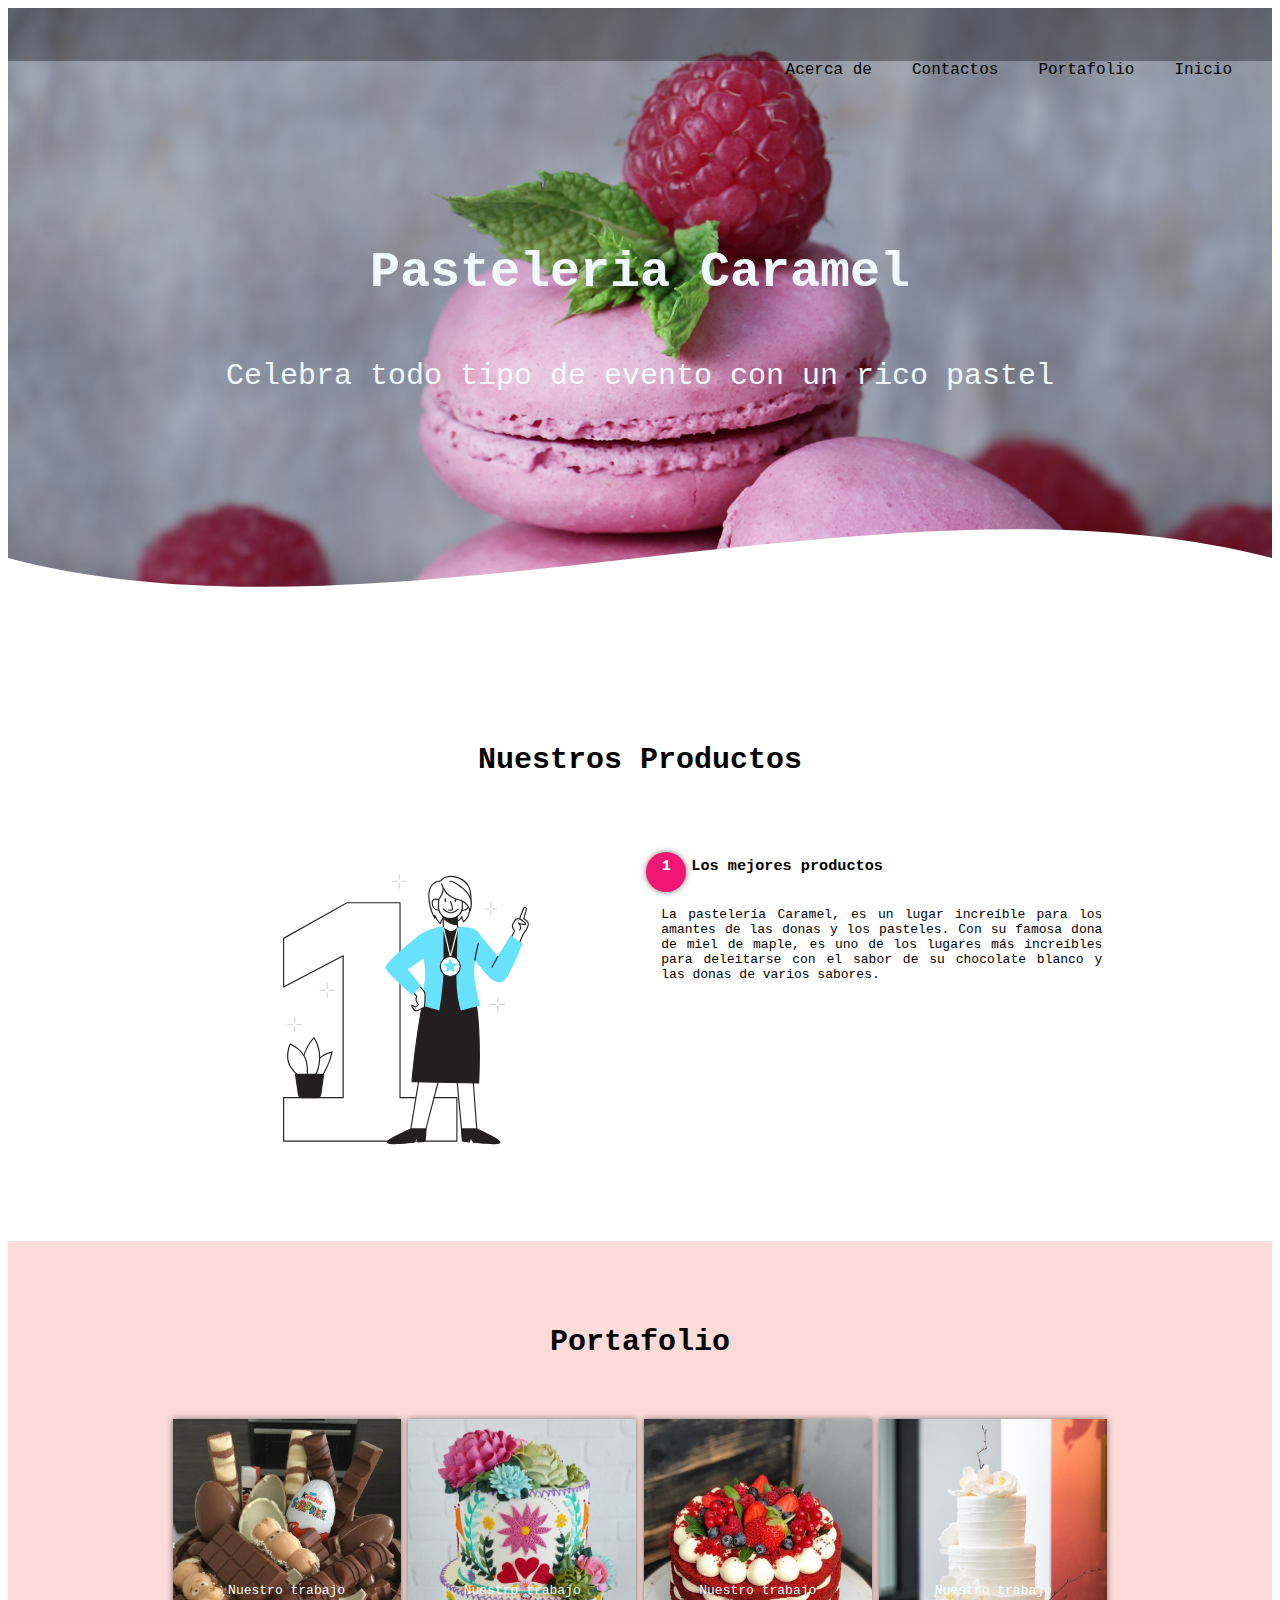
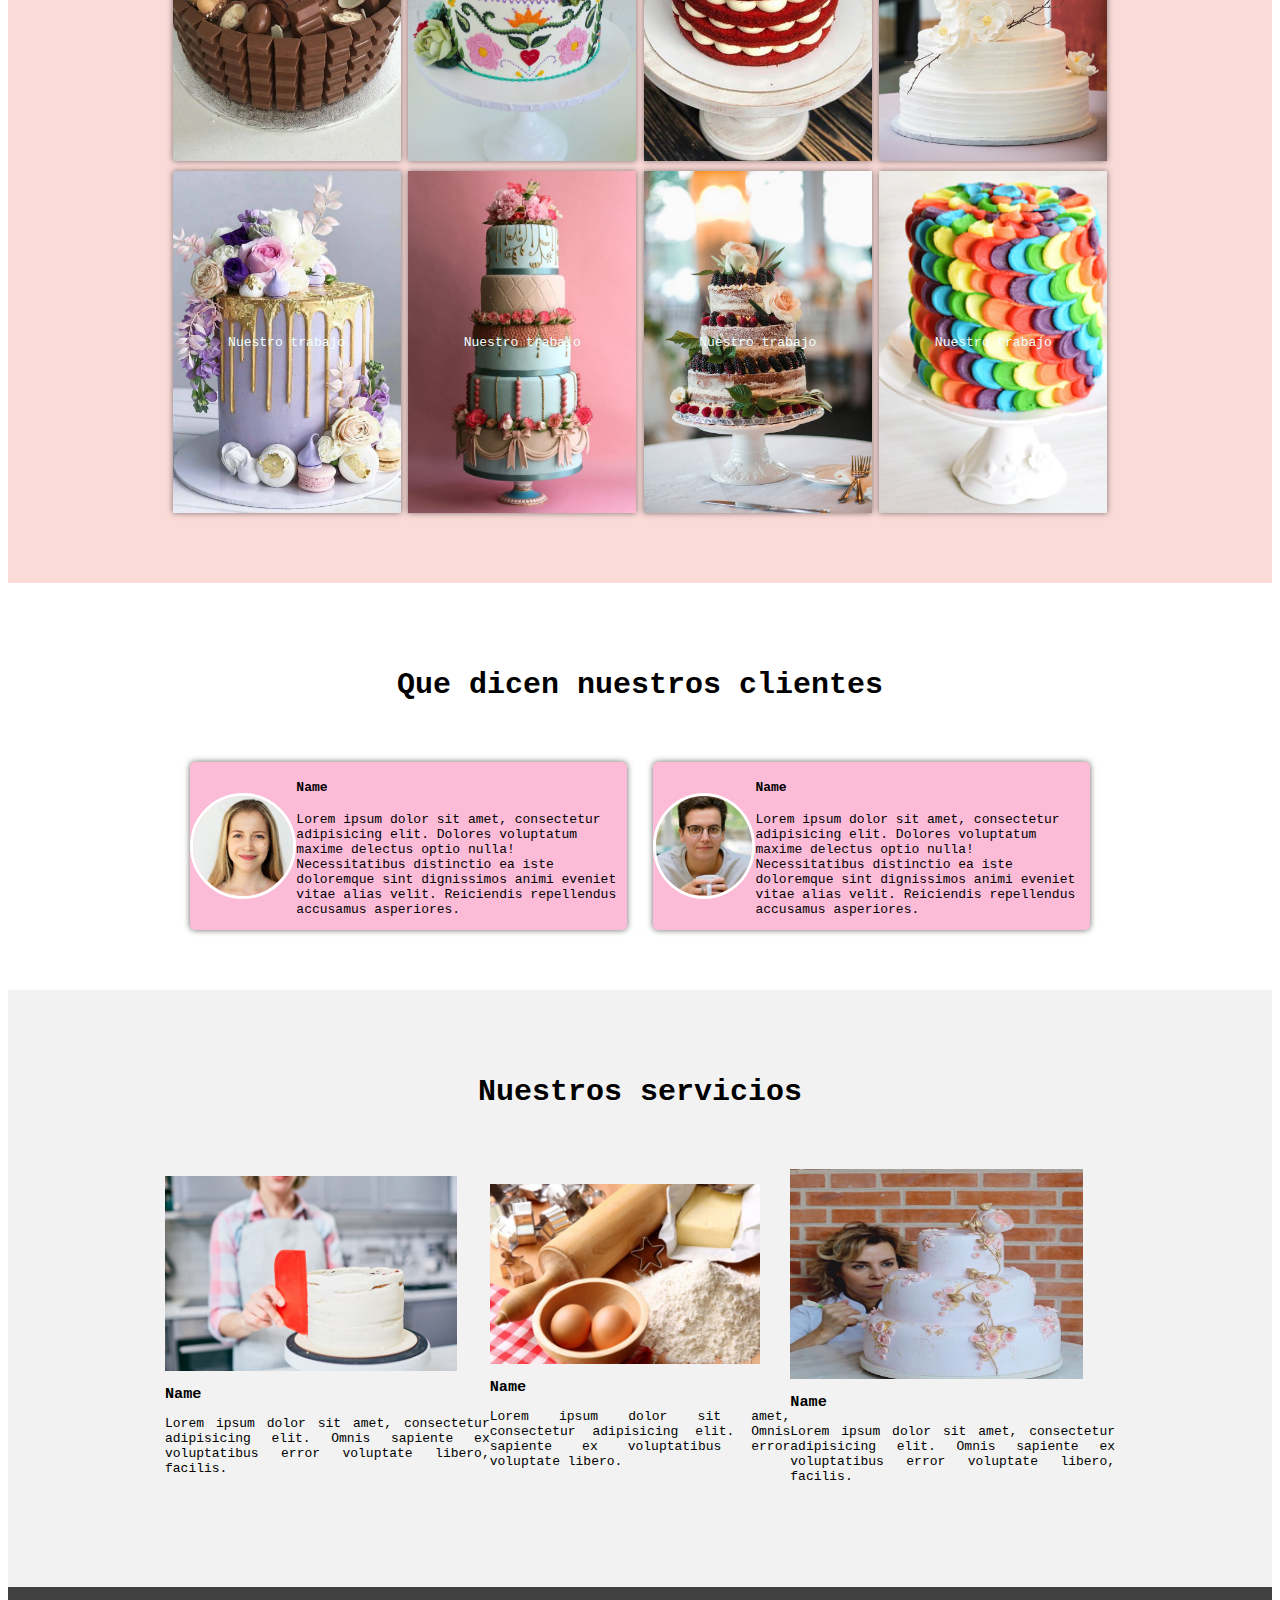
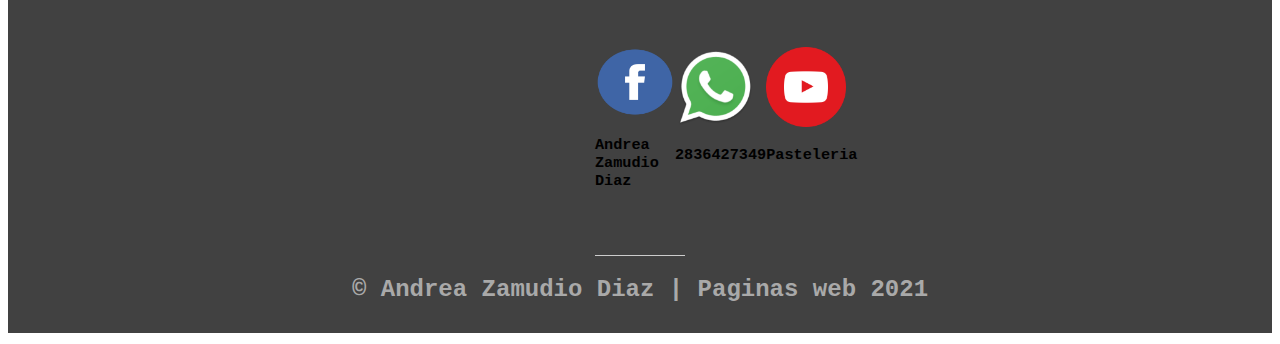
<file: index.html>
<!DOCTYPE html>
<html>
    <head>
        <title>Pasteleria caramel</title>
        <meta charset="utf-8">
        <link rel="stylesheet" href="CSS/css.css">
    </head>
    <body>
        <header>
            <nav>
                <ul>
                    <li><a href="#">Inicio</a></li>
                    <li><a href="#">Portafolio</a></li>
                    <li><a href="#">Contactos</a></li>
                    <li><a href="#">Acerca de</a></li>
                </ul>
            </nav>
            <section class="textos-header">
                <h1>Pasteleria Caramel</h1>
                <h2>Celebra todo tipo de evento con un rico pastel</h2>
            </section>
          <div class="ola" style="height: 150px; overflow: hidden;" ><svg viewBox="0 0 500 150" preserveAspectRatio="none" style="height: 100%; width: 100%;"><path d="M0.00,49.98 C149.99,150.00 349.20,-49.98 500.00,49.98 L500.00,150.00 L0.00,150.00 Z" style="stroke: none; fill: #fff;"></path></svg></div>
        </header>
        <main><section class="contenedor sobre-nosotros"> <h2 class="titulo">Nuestros Productos</h2> 
        <div class="contenedor-sobre-nosotros"><img src="IMG/Ranking_Flatline.svg" alt="" class="imagen-about-us">
        <div class="contenido-textos">
            <h3><span>1</span>Los mejores productos</h3>
            <p>La pastelería Caramel, es un lugar increíble para los amantes de las donas y los pasteles. Con su famosa dona de miel de maple, es uno de los lugares más increíbles para deleitarse con el sabor de su chocolate blanco y las donas de varios sabores.</p>
        </div>
         </div>
         </section>
         <section class="portafolio">
             <div class="contenedor">
                 <h2 class="titulo">Portafolio</h2>
                 <div class="galeria-port">
                     <div class="imagen-port">
                        <img src="IMG/chocolate.jpg">
                        <div class="hover-galeria">
                            <p>Nuestro trabajo</p>
                        
                        </div> 
                     </div>
                     
                     <div class="imagen-port">
                        <img src="IMG/coloridow.jpeg">
                        <div class="hover-galeria">
                            <p>Nuestro trabajo</p>
                        
                        </div> 
                     </div>
                     
                     <div class="imagen-port">
                        <img src="IMG/red%20velvet.jpeg">
                        <div class="hover-galeria">
                            <p>Nuestro trabajo</p>
                        
                        </div> 
                     </div>
                     
                     <div class="imagen-port">
                        <img src="IMG/boda.jpg">
                        <div class="hover-galeria">
                            <p>Nuestro trabajo</p>
                        
                        </div> 
                     </div>
                     
                     <div class="imagen-port">
                        <img src="IMG/morado.png">
                        <div class="hover-galeria">
                            <p>Nuestro trabajo</p>
                        
                        </div> 
                     </div>
                     <div class="imagen-port">
                        <img src="IMG/ultimo.jpg">
                        <div class="hover-galeria">
                            <p>Nuestro trabajo</p>
                        
                        </div> 
                     </div>
                     
                     <div class="imagen-port">
                        <img src="IMG/boda2.jpg">
                        <div class="hover-galeria">
                            <p>Nuestro trabajo</p>
                        
                        </div> 
                     </div>
                     <div class="imagen-port">
                        <img src="IMG/arcoiris.jpg">
                        <div class="hover-galeria">
                            <p>Nuestro trabajo</p>
                        
                        </div> 
                     </div>
                 </div>
                
             </div>
         </section>
         <section class="clientes contenedor">
             <h2 class="titulo">Que dicen nuestros clientes</h2>
             <div class="cards">
                <div class="card">
                   <img src="IMG/rostro1.jpg" width="180px" height="120px">
                   <div class="contenido-texto-card">
                       <h4>Name</h4>
                       <p>Lorem ipsum dolor sit amet, consectetur adipisicing elit. Dolores voluptatum maxime delectus optio nulla! Necessitatibus distinctio ea iste doloremque sint dignissimos animi eveniet vitae alias velit. Reiciendis repellendus accusamus asperiores.</p>
                   </div>
                    
                </div>
                
                <div class="card">
                   <img src="IMG/rostro2.jpeg" width="150px" height="120px">
                   <div class="contenido-texto-card">
                       <h4>Name</h4>
                       <p>Lorem ipsum dolor sit amet, consectetur adipisicing elit. Dolores voluptatum maxime delectus optio nulla! Necessitatibus distinctio ea iste doloremque sint dignissimos animi eveniet vitae alias velit. Reiciendis repellendus accusamus asperiores.</p>
                   </div>
                    
                </div>
                 
             </div>
            </section>
            <section class="about-services">
                <div class="contenedor">
                   <h2 class="titulo">Nuestros servicios</h2> 
                   <div class="servicio-cont">
                      <div class="servicio-ind">
                         <img src="IMG/haciendo-pastel_1098-13836.jpg">
                         <h3>Name</h3>
                         <p>Lorem ipsum dolor sit amet, consectetur adipisicing elit. Omnis sapiente ex voluptatibus error voluptate libero, facilis.</p>
                          
                      </div>
                       
                       <div class="servicio-ind">
                         <img src="IMG/ilustracion2.jpg">
                         <h3>Name</h3>
                         <p>Lorem ipsum dolor sit amet, consectetur adipisicing elit. Omnis sapiente ex voluptatibus error voluptate libero.</p>
                          
                      </div>
                      <div class="servicio-ind">
                         <img src="IMG/ilustra3.jpg" height="210px">
                         <h3>Name</h3>
                         <p>Lorem ipsum dolor sit amet, consectetur adipisicing elit. Omnis sapiente ex voluptatibus error voluptate libero, facilis.</p>
                          
                      </div>
                   </div>
                </div>
            </section>
        </main>
       <footer>
           <div class="contenedor-footer">
              <div class="cont-footer">
                  <img src="IMG/facebook_icon-icons.com_59205.png" width="80px" height="70px">
                  <h3>Andrea Zamudio Diaz</h3>
              </div>
               <div class="cont-footer">
                  <img src="IMG/Whatsapp_37229.png" width="80px" height="80px">
                  <h3>2836427349</h3>
              </div>
               <div class="cont-footer">
                  <img src="IMG/1491580651-yumminkysocialmedia28_83061.png" height="80px" width="80px">
                  <h3>Pasteleria</h3>
              </div>
           </div>
           <h2 class="titulo-final">&copy; Andrea Zamudio Diaz | Paginas web 2021</h2>
       </footer>
    </body>
</html>
</file>
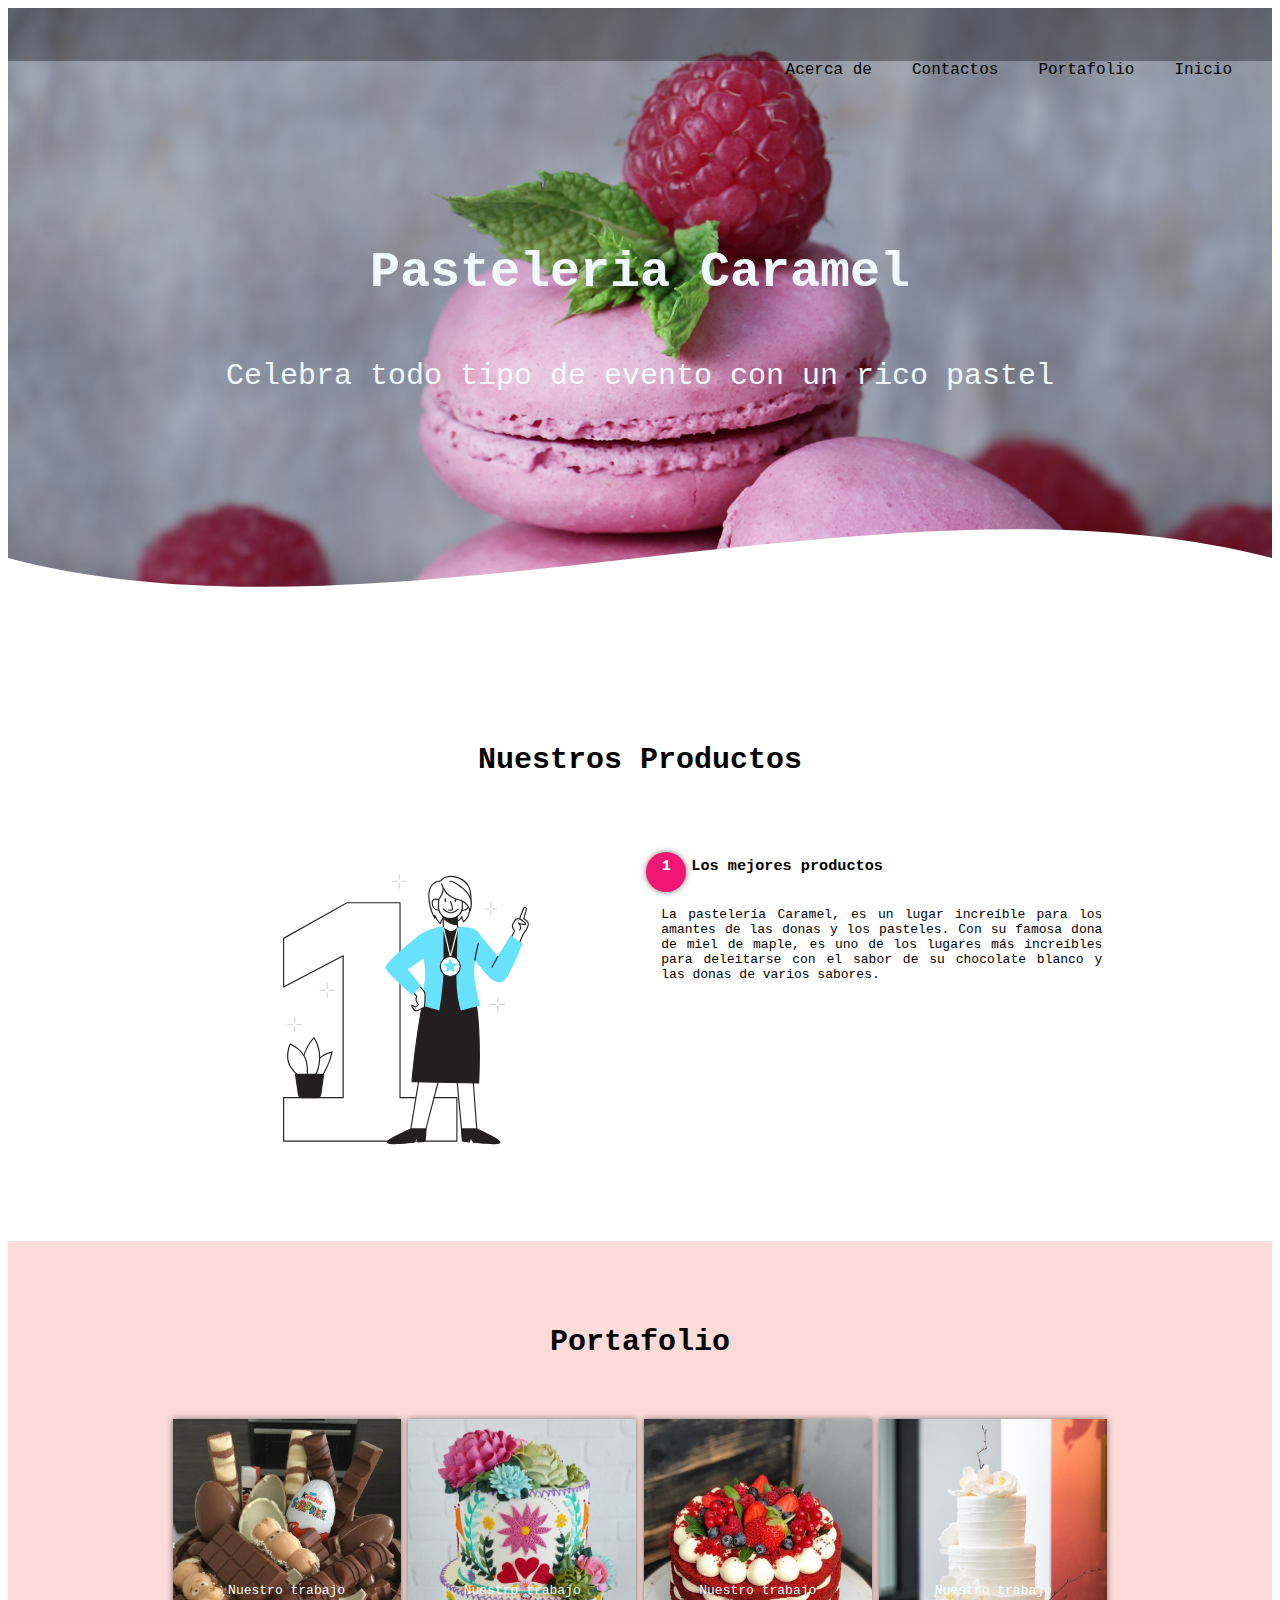
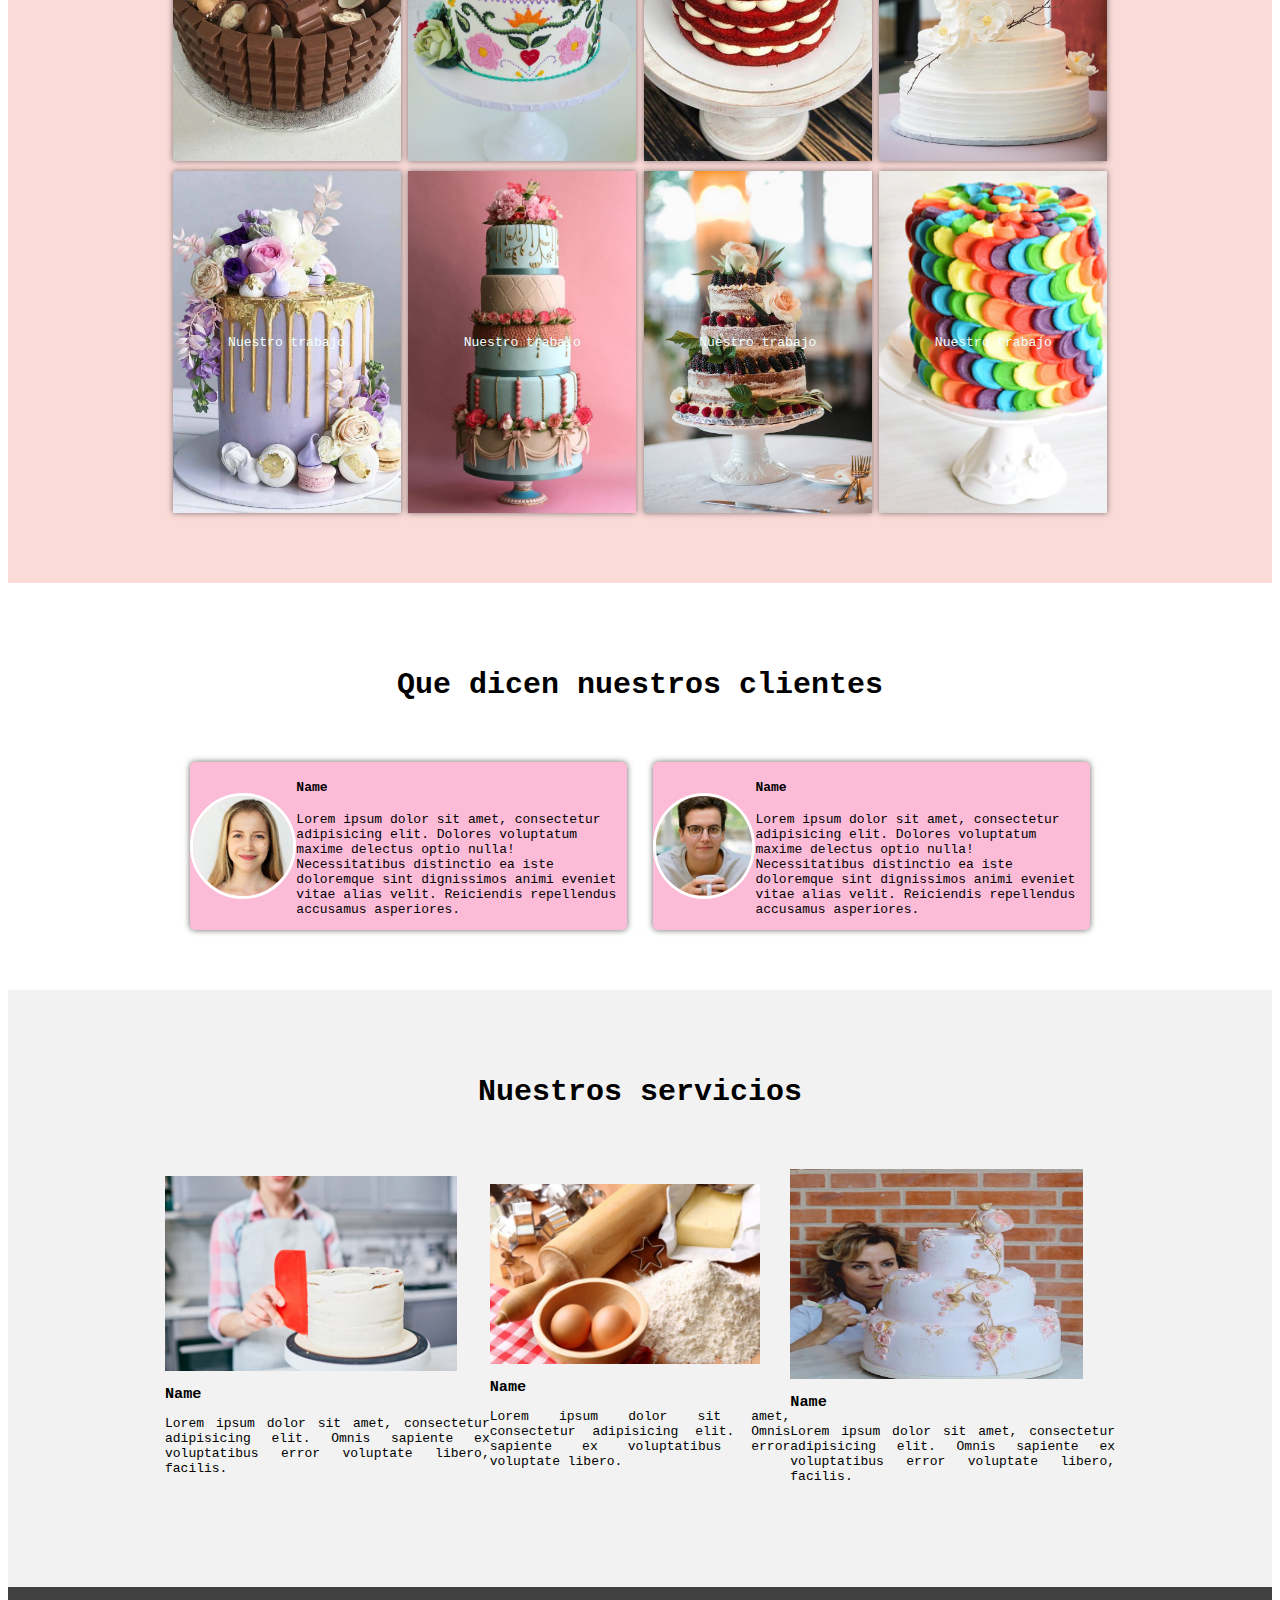
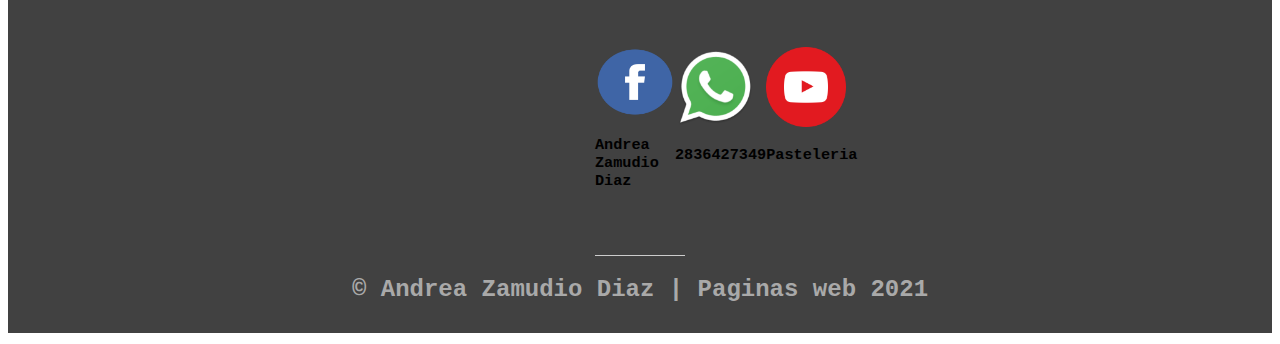
<file: PAGWEB.html>
<!DOCTYPE html>
<html>
    <head>
        <title>MENU</title>
        <meta charset="utf-8">
        <link rel="stylesheet" href="CSS/css.css">
    </head>
    <body>
        <header>
            <nav>
                <ul>
                    <li><a href="#">Inicio</a></li>
                    <li><a href="#">Portafolio</a></li>
                    <li><a href="#">Contactos</a></li>
                    <li><a href="#">Acerca de</a></li>
                </ul>
            </nav>
            <section class="textos-header">
                <h1>Pasteleria Caramel</h1>
                <h2>Celebra todo tipo de evento con un rico pastel</h2>
            </section>
          <div class="ola" style="height: 150px; overflow: hidden;" ><svg viewBox="0 0 500 150" preserveAspectRatio="none" style="height: 100%; width: 100%;"><path d="M0.00,49.98 C149.99,150.00 349.20,-49.98 500.00,49.98 L500.00,150.00 L0.00,150.00 Z" style="stroke: none; fill: #fff;"></path></svg></div>
        </header>
        <main><section class="contenedor sobre-nosotros"> <h2 class="titulo">Nuestros Productos</h2> 
        <div class="contenedor-sobre-nosotros"><img src="IMG/Ranking_Flatline.svg" alt="" class="imagen-about-us">
        <div class="contenido-textos">
            <h3><span>1</span>Los mejores productos</h3>
            <p>La pastelería Caramel, es un lugar increíble para los amantes de las donas y los pasteles. Con su famosa dona de miel de maple, es uno de los lugares más increíbles para deleitarse con el sabor de su chocolate blanco y las donas de varios sabores.</p>
        </div>
         </div>
         </section>
         <section class="portafolio">
             <div class="contenedor">
                 <h2 class="titulo">Portafolio</h2>
                 <div class="galeria-port">
                     <div class="imagen-port">
                        <img src="IMG/chocolate.jpg">
                        <div class="hover-galeria">
                            <p>Nuestro trabajo</p>
                        
                        </div> 
                     </div>
                     
                     <div class="imagen-port">
                        <img src="IMG/coloridow.jpeg">
                        <div class="hover-galeria">
                            <p>Nuestro trabajo</p>
                        
                        </div> 
                     </div>
                     
                     <div class="imagen-port">
                        <img src="IMG/red%20velvet.jpeg">
                        <div class="hover-galeria">
                            <p>Nuestro trabajo</p>
                        
                        </div> 
                     </div>
                     
                     <div class="imagen-port">
                        <img src="IMG/boda.jpg">
                        <div class="hover-galeria">
                            <p>Nuestro trabajo</p>
                        
                        </div> 
                     </div>
                     
                     <div class="imagen-port">
                        <img src="IMG/morado.png">
                        <div class="hover-galeria">
                            <p>Nuestro trabajo</p>
                        
                        </div> 
                     </div>
                     <div class="imagen-port">
                        <img src="IMG/ultimo.jpg">
                        <div class="hover-galeria">
                            <p>Nuestro trabajo</p>
                        
                        </div> 
                     </div>
                     
                     <div class="imagen-port">
                        <img src="IMG/boda2.jpg">
                        <div class="hover-galeria">
                            <p>Nuestro trabajo</p>
                        
                        </div> 
                     </div>
                     <div class="imagen-port">
                        <img src="IMG/arcoiris.jpg">
                        <div class="hover-galeria">
                            <p>Nuestro trabajo</p>
                        
                        </div> 
                     </div>
                 </div>
                
             </div>
         </section>
         <section class="clientes contenedor">
             <h2 class="titulo">Que dicen nuestros clientes</h2>
             <div class="cards">
                <div class="card">
                   <img src="IMG/rostro1.jpg" width="180px" height="120px">
                   <div class="contenido-texto-card">
                       <h4>Name</h4>
                       <p>Lorem ipsum dolor sit amet, consectetur adipisicing elit. Dolores voluptatum maxime delectus optio nulla! Necessitatibus distinctio ea iste doloremque sint dignissimos animi eveniet vitae alias velit. Reiciendis repellendus accusamus asperiores.</p>
                   </div>
                    
                </div>
                
                <div class="card">
                   <img src="IMG/rostro2.jpeg" width="150px" height="120px">
                   <div class="contenido-texto-card">
                       <h4>Name</h4>
                       <p>Lorem ipsum dolor sit amet, consectetur adipisicing elit. Dolores voluptatum maxime delectus optio nulla! Necessitatibus distinctio ea iste doloremque sint dignissimos animi eveniet vitae alias velit. Reiciendis repellendus accusamus asperiores.</p>
                   </div>
                    
                </div>
                 
             </div>
            </section>
            <section class="about-services">
                <div class="contenedor">
                   <h2 class="titulo">Nuestros servicios</h2> 
                   <div class="servicio-cont">
                      <div class="servicio-ind">
                         <img src="IMG/haciendo-pastel_1098-13836.jpg">
                         <h3>Name</h3>
                         <p>Lorem ipsum dolor sit amet, consectetur adipisicing elit. Omnis sapiente ex voluptatibus error voluptate libero, facilis.</p>
                          
                      </div>
                       
                       <div class="servicio-ind">
                         <img src="IMG/ilustracion2.jpg">
                         <h3>Name</h3>
                         <p>Lorem ipsum dolor sit amet, consectetur adipisicing elit. Omnis sapiente ex voluptatibus error voluptate libero.</p>
                          
                      </div>
                      <div class="servicio-ind">
                         <img src="IMG/ilustra3.jpg" height="210px">
                         <h3>Name</h3>
                         <p>Lorem ipsum dolor sit amet, consectetur adipisicing elit. Omnis sapiente ex voluptatibus error voluptate libero, facilis.</p>
                          
                      </div>
                   </div>
                </div>
            </section>
        </main>
       <footer>
           <div class="contenedor-footer">
              <div class="cont-footer">
                  <img src="IMG/facebook_icon-icons.com_59205.png" width="80px" height="70px">
                  <h3>Andrea Zamudio Diaz</h3>
              </div>
               <div class="cont-footer">
                  <img src="IMG/Whatsapp_37229.png" width="80px" height="80px">
                  <h3>2836427349</h3>
              </div>
               <div class="cont-footer">
                  <img src="IMG/1491580651-yumminkysocialmedia28_83061.png" height="80px" width="80px">
                  <h3>Pasteleria</h3>
              </div>
           </div>
           <h2 class="titulo-final">&copy; Andrea Zamudio Diaz | Paginas web 2021</h2>
       </footer>
    </body>
</html>
</file>
<file: CSS/css.css>
{
    margin: 0;
    padding: 0;
    box-sizing: border-box;
}

body{
    font-family: monospace;
}

.contenedor{
    padding: 60px 0;
    width: 950px;
    max-width: 1000px;
    margin: auto;
    overflow: hidden;
}

.titulo{
    color: black;
    font-size: 30px;
    text-align: center;
    margin-bottom: 60px;
}

header{
    width: 100%;
    height: 650px; 
 background: #e1eec3;  
background:  url(macarons-2548810.jpg);
    background-size: cover;
    background-attachment: fixed;
    position: relative;
}

ul{
    list-style: none;
}

ul li{
    float: right;
    font-size: 16px;
    font-family: monospace;
}

ul li a{
    display: block;
    padding: 20px;
    color: black;
    text-decoration: none;
}

ul li:hover{
    background:#FCBCD8;
}
nav{
    background: rgba(0, 0, 0, 0.31);
    text-align: 0px;
    padding: 20px;
    
}


section.textos-header{
    display: flex;
    height: 430px;
    width: 100%;
    align-items: center;
    justify-content: center;
    flex-direction: column;
    text-align: center; 
}

.textos-header h1{
    font-size: 50px;
   color: aliceblue;
    justify-content: center;
}

.textos-header h2{
    font-size: 30px;
    font-weight: 300;
     color: aliceblue;
    
}
.ola{
    position: absolute;
    bottom: 0;
    width: 100%;
    
}

.contenedor-sobre-nosotros{
    display: flex;
    justify-content: space-evenly;
}

.imagen-about-us{
    width: 48%;
}

.sobre-nosotros .contenido-textos{
    width: 48%;
}

.contenido-textos h3{
    margin-bottom:15px; 
}

.contenido-textos h3 span{
    background:#F21675;
    color: #fff;
    border-radius:50%;
    display: inline-block;
    text-align: center;
    width: 30px;
    height: 30px;
    box-shadow: 0 0 6px 0 rgba(0, 0, 0, .5);
    padding: 5px;
    margin-right: 5px;
}

.contenido-textos p{
    padding: 0px 0px 30px 15px;
    font-weight: 300;
    text-align: justify;
}

.portafolio{
    background: #FADBD8;
}

.galeria-port{
   display: flex;
    justify-content: space-evenly;
    flex-wrap: wrap;
}

.imagen-port{
    width: 24%;
    margin-bottom: 10px;
    height: 200px
    overflow: hidden;
    position: relative;
    cursor: pointer;
    box-shadow: 0 0 6px 0 rgba(0, 0, 0, .5);
    
}

.imagen-port img{
    width: 100%;
    height: 100%;
    object-fit: cover;
    display: block;
}

.hover-galeria{
  position: absolute;
    width: 100%;
    height: 100%;
    top: 0;
    /* transform: scale(0); */
    background: HEX
#FDE8EB
RGB
253, 232, 235;

    transition: transform .5s;
    display: flex;
    justify-content: center;
    align-items: center;
    flex-direction: column;
}

.hover-galeria img{
    width: 50px;
}

.hover-galeria p{
color: azure;
}

.imagen-port:hover .hover-galeria{
    transform: scale(0);
}

.cards{
    display: flex;
    justify-content: space-evenly;
}

.cards .card{
    background: #FCBCD8;
    display: flex;
    width: 46%;
    height: 200;
    align-items: center;
    justify-content: space-evenly;
    border-radius: 5px;
    box-shadow: 0 0 6px 0 rgba(0, 0, 0, 0.6);
    
}

.cards .card img{
    width: 100px;
    height: 100px;
    object-fit: cover;
    border: 3px solid #fff;
    border-radius: 50%;
    display: block;
    
    
}

.cards .card .contenido-textos-card{
    width: 60%;
    color: #fff;
}

.cards .card .contenido-tecto-card p{
    font-weight: 300;
    padding-top: 5px;
    
}

.about-services{
    background: #f2f2f2;
    padding-bottom: 30px;
}

.servicio-cont{
    display: flex;
    justify-content: space-between;
    align-items: center;      
}

.servicio.ind{
    width: 28%;
    text-align: center;
}

.servicio-ind img{
    width: 90%;
}

.servicio-ind h3{
    margin: 10px 0;
}

.servicio-ind p{
    font-weight: 300;
    text-align: justify;
}

footer{
    background: #414141;
    padding: 60px 0 30px 0;
    margin: auto;
    overflow: hidden;       
}

.contenedor-footer{
   display: flex;
    width: 90px;
    justify-content: space-evenly;
    margin: auto;
    padding-bottom: 50px;
    border-bottom: 1px solid #ccc;
    
    
}

.content-foo{
    text-align: center;
    
}

.content-foo h4{
    color: aliceblue;
    border-bottom: 3px solid #af20d3;
    padding-bottom:5px;
    margin-bottom: 10px;
}

.titulo-final{
    text-align: center;
    font-size: 24px;
    margin: 20px 0 0 0;
    color: darkgray;
    
}
</file>
